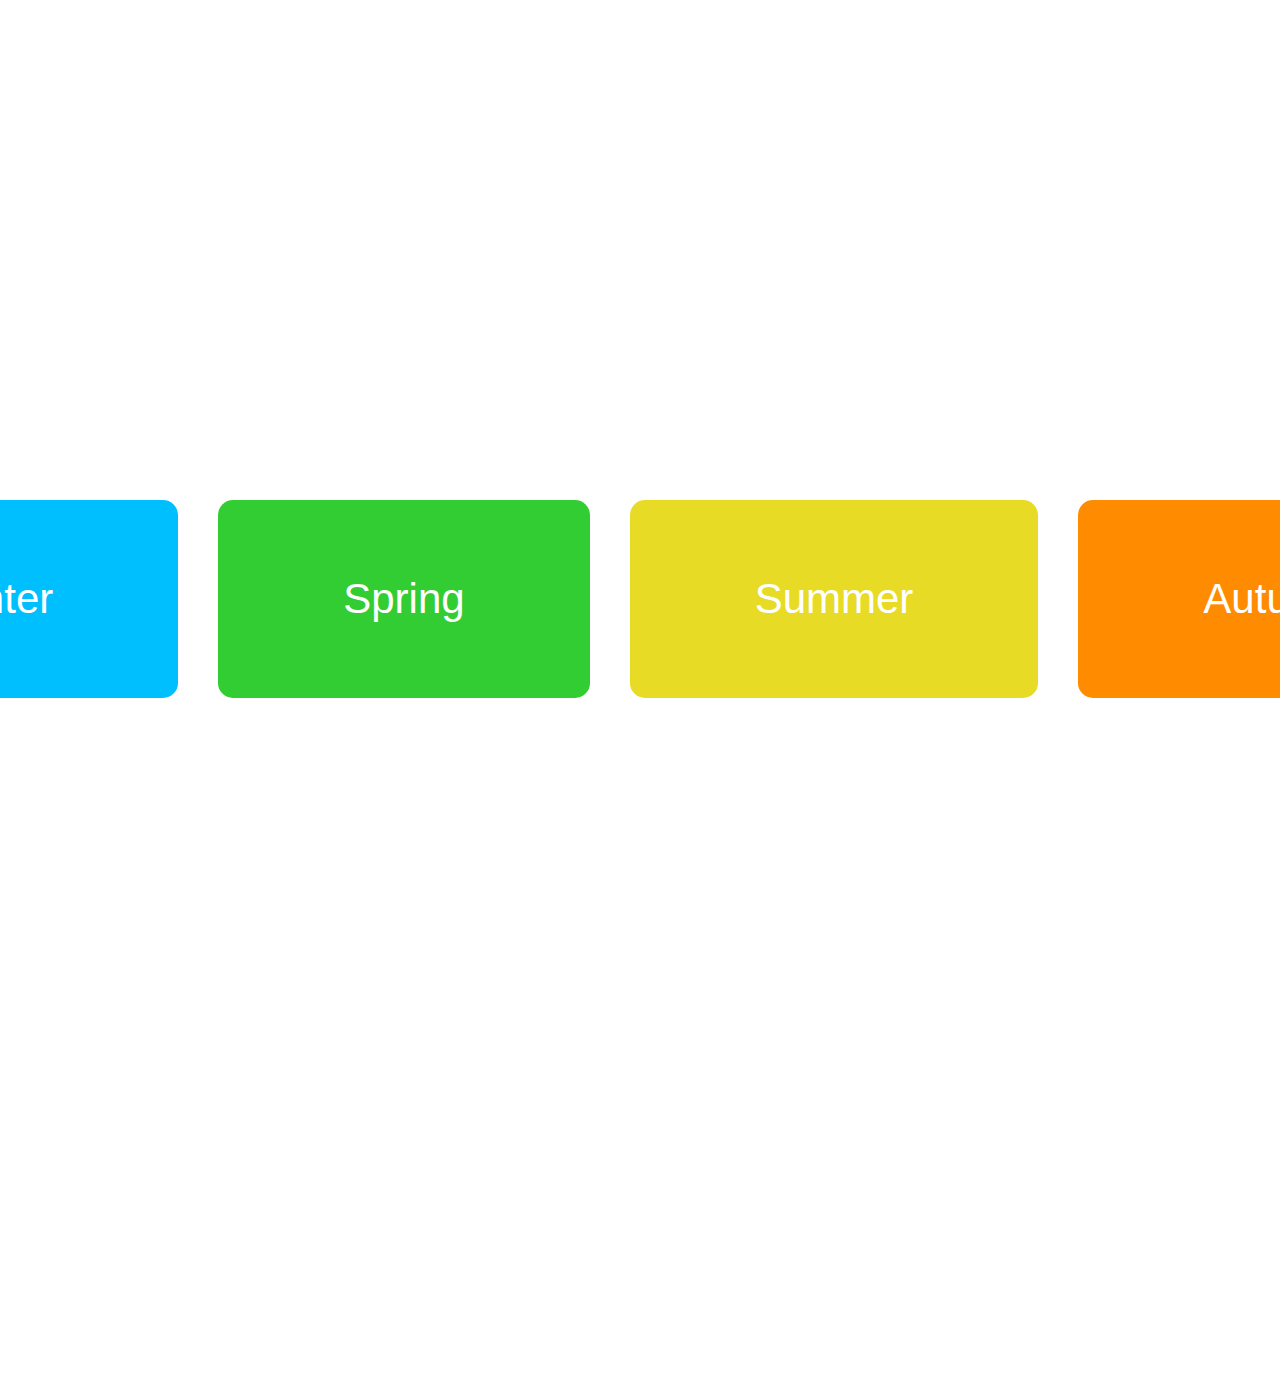
<file: testOne/index.html>
<!DOCTYPE html>
<html lang="en">
<head>
    <meta charset="UTF-8">
    <title>Title</title>
    <link rel="stylesheet" href="style.css">
</head>
<body>
<div class="container">
    <button type="button" class="winter btn">Winter</button>
    <button type="button" class="spring btn">Spring</button>
    <button type="button" class="summer btn">Summer</button>
    <button type="button" class="autumn btn">Autumn</button>
</div>
<div class="seasons"></div>
<script src="app.js"></script>
</body>
</html>
</file>
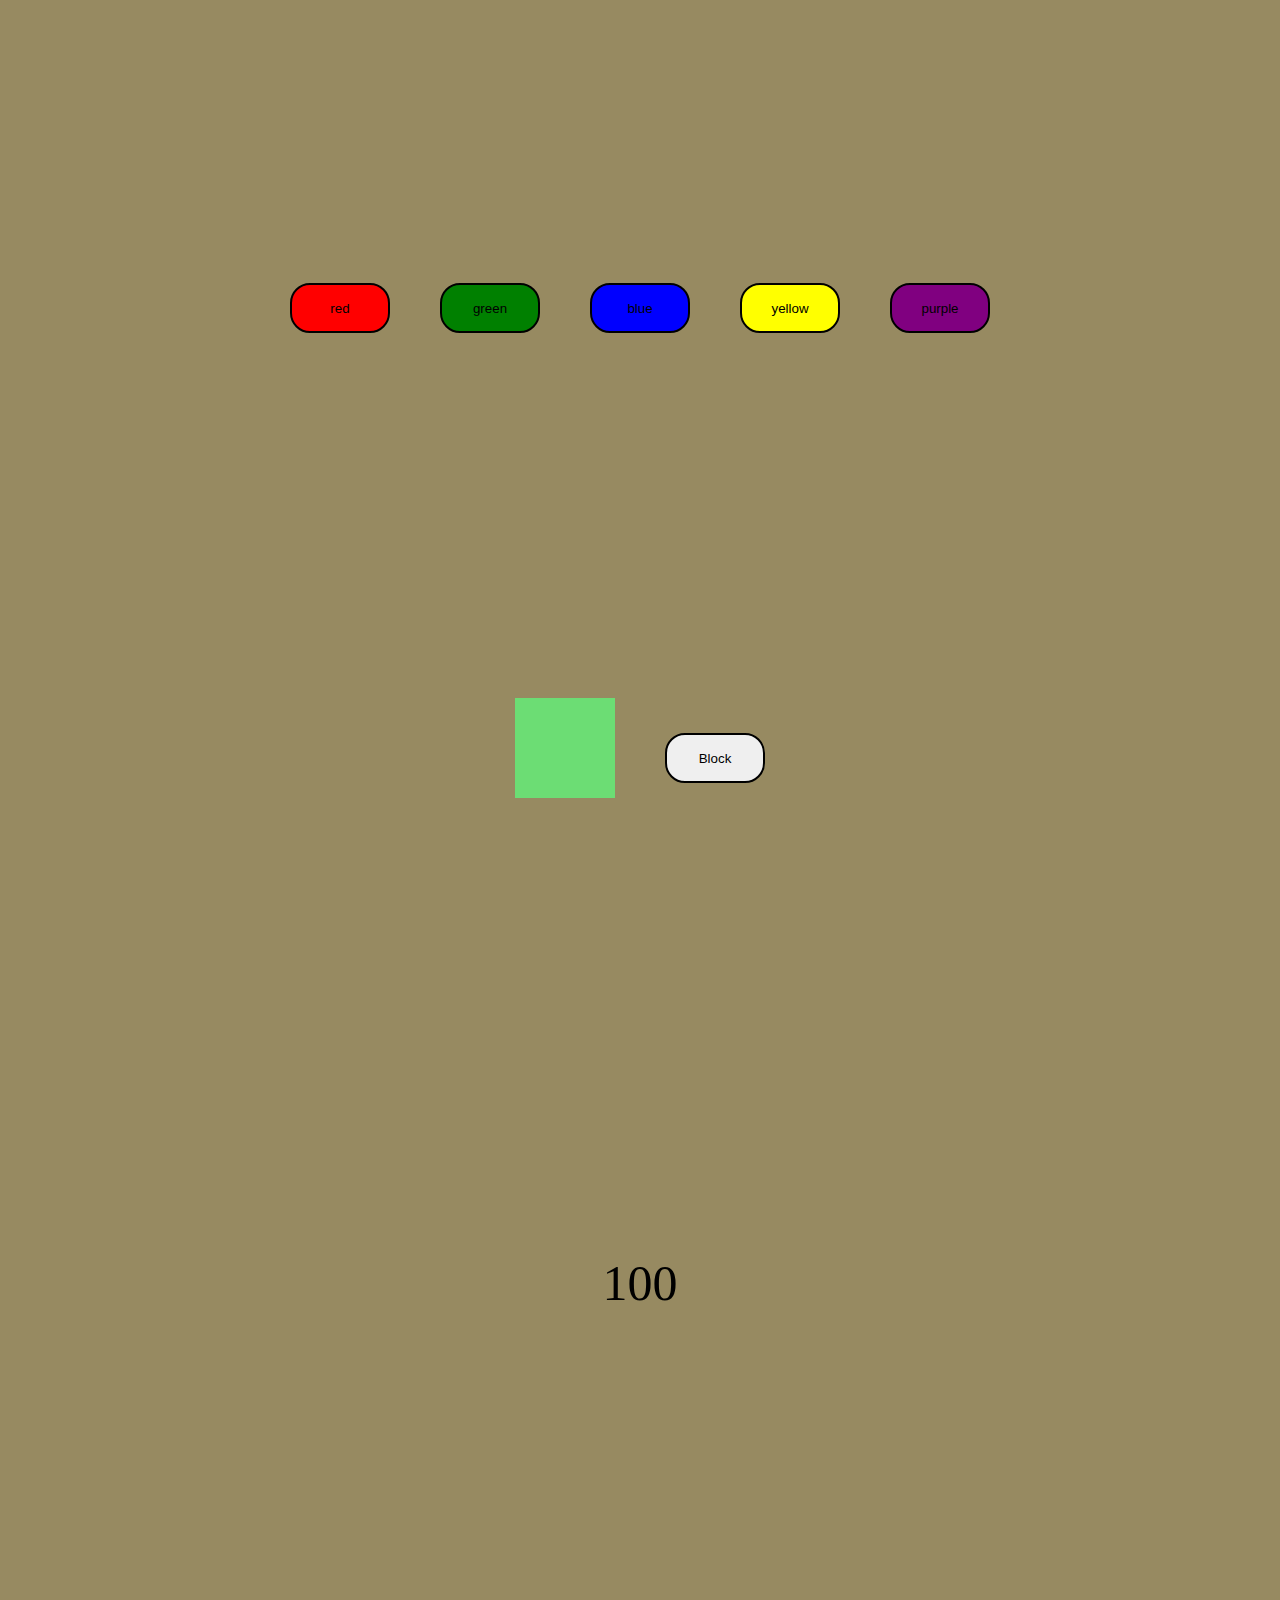
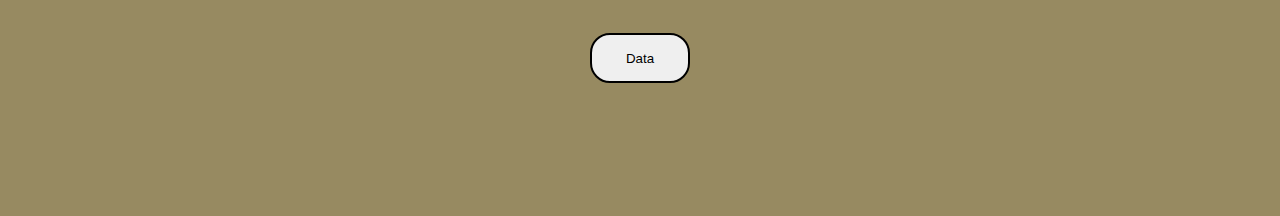
<file: testThree/index.html>
<!DOCTYPE html>
<html lang="en">
<head>
    <meta charset="UTF-8">
    <title>Title</title>
  <link rel="stylesheet" href="style.css">
</head>
<body>

<div class="wrapper">
    <div class="buttonContainer">
        <div class="container">
            <div class="buttons" id="buttons">
                <button class="red">red</button>
                <button class="green">green</button>
                <button class="blue">blue</button>
                <button class="yellow">yellow</button>
                <button class="purple">purple</button>
            </div>
        </div>
    </div>
    <div class="square_block">
        <div class="container">
            <div class="square" id="square"></div>
            <button id="toggleButton">Block</button>
        </div>
    </div>
    <div class="counter">
        <div class="container">
            <div id="counter">0</div>
        </div>
    </div>
    <div class="buttonRequest">
        <div class="container">
            <button id="data">Data</button>
        </div>
    </div>
</div>



<script src="main.js"></script>
</body>
</html>
</file>
<file: testOne/style.css>
.container {
    display: flex;
    gap: 40px;
    justify-content: center;
    margin-top: 500px;
    margin-bottom: 50px;
}
body {
    background-size: cover ;
    background-position: center;
    background-attachment: fixed ;
    margin: 0;
    height: 100vh;
}
button {
    background-color: orange;
    font-size: 42px;
    color: white;
    border-radius: 15px;
    border: none;
}
.seasons {
    display: flex;
    justify-content: center;
    gap: 40px;
}
.winter {
    background-color: deepskyblue;
    padding: 75px 125px;
    border-radius: 15px;
    font-size: 42px;
    color: white;
}
.spring {
    background-color: limegreen;
    padding: 75px 125px;
    border-radius: 15px;
    font-size: 42px;
    color: white;
}
.summer {
    background-color: #e8db25;
    padding: 75px 125px;
    border-radius: 15px;
    font-size: 42px;
    color: white;
}
.autumn {
    background-color: darkorange;
    padding: 75px 125px;
    border-radius: 15px;
    font-size: 42px;
    color: white;
}
</file>
<file: testThree/style.css>
body {
    background-color: #978a61;
}
.wrapper {
    display: flex;
    justify-content: center;
    align-items: center;
    flex-direction: column;
}
.buttonContainer {
    display: flex;
}
.container {
    width: 1200px;
    height: 300px;
    margin-top: 150px;
    display: flex;
    justify-content: center;
    align-items: center;
}
.buttons {
    display: flex;
    gap: 50px;
    justify-content: center;
}
button {
    padding: 10px 20px;
    cursor: pointer;
    border: 2px solid black;
    border-radius: 20px;
    width: 100px;
    height: 50px;
}
.red {
    background-color: red;
}
.green {
    background-color: green;
}
.blue {
    background-color: blue;
}
.yellow {
    background-color: yellow;
}
.purple {
    background-color: purple;
}
.square_block {
    display: flex;
}
.square {
    width: 100px;
    height: 100px;
    background-color: #6cdd74;
    margin-bottom: 20px;
    display: block;
    margin-right: 50px;
}
#counter {
    font-size: 50px;
    margin-top: 150px;
}
</file>
